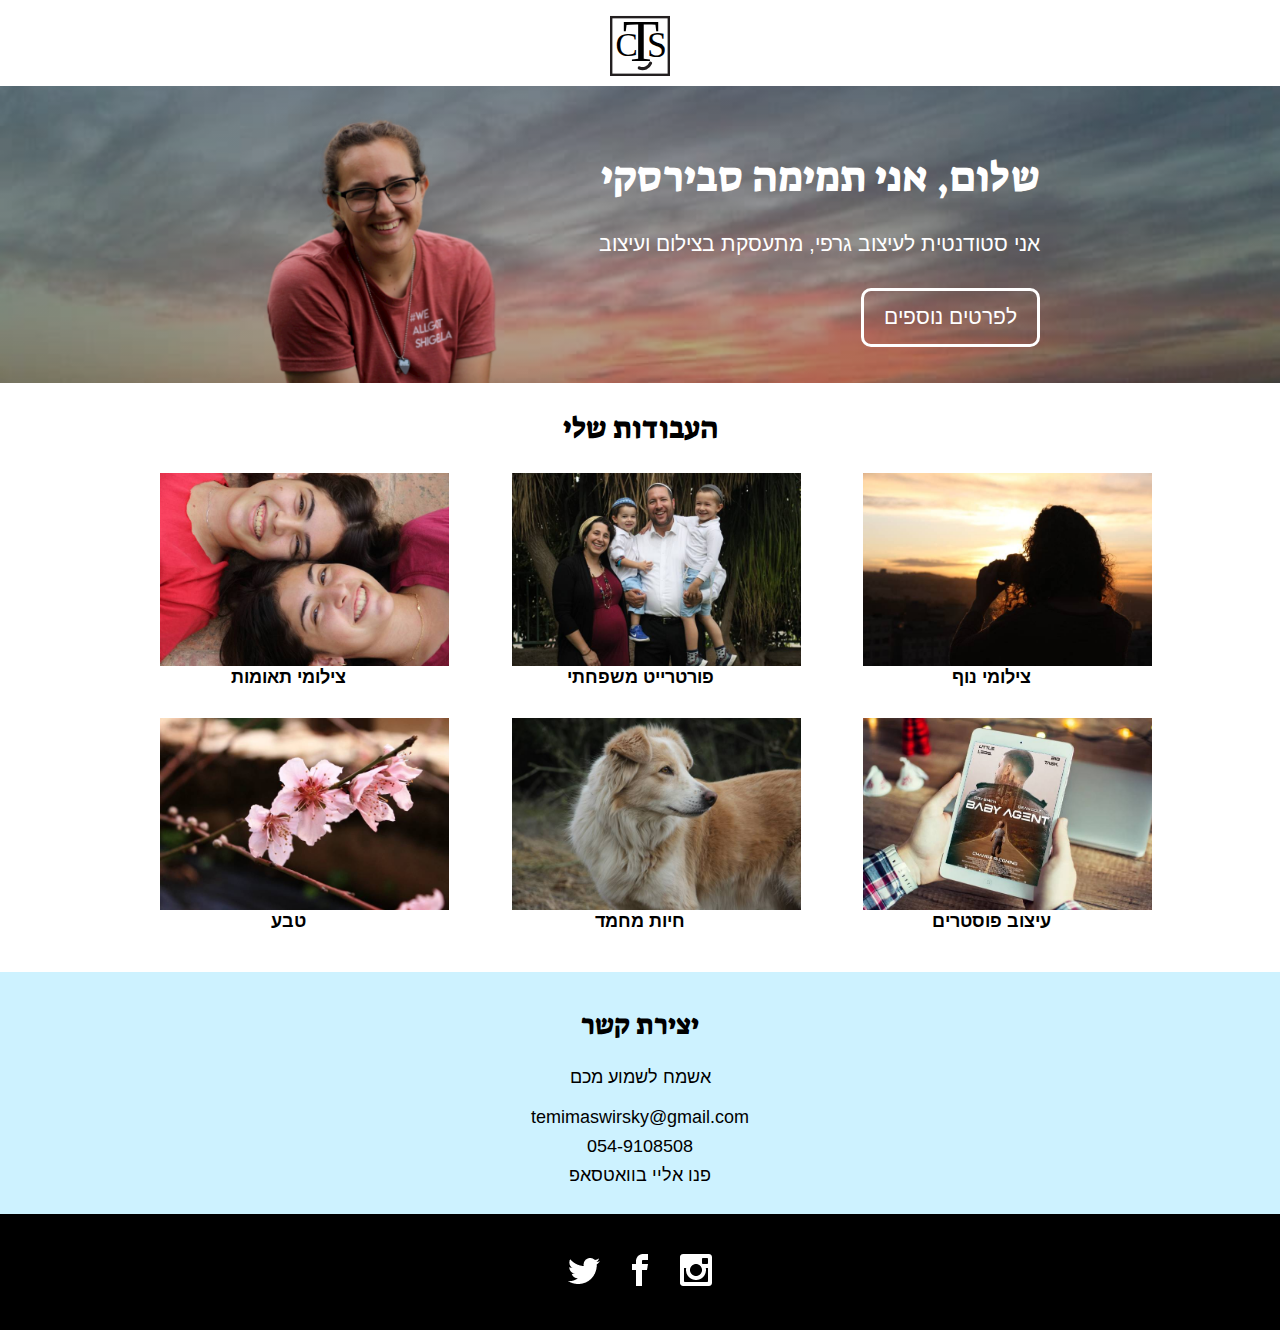
<file: index.html>
<!DOCTYPE html>
<html lang="he" dir="rtl">

<head>
    <meta charset="UTF-8">
    <title>פרוייקט מסכם סמסטר - תמימה סבירסקי</title>
    <link rel="stylesheet" href="style.css">
    <link rel="preconnect" href="https://fonts.gstatic.com">
    <link href="https://fonts.googleapis.com/css2?family=Arimo:wght@400;600;700&display=swap" rel="stylesheet">
    <link rel="preconnect" href="https://fonts.gstatic.com">
    <link href="https://fonts.googleapis.com/css2?family=Suez+One&display=swap" rel="stylesheet">
</head>

<body>
    <img src="img/Logo.svg" alt="Temima - אתרי אינטרנט" class="logo">
    <div class="about">
        <div class="container">
            <div>
                <h1>שלום, אני תמימה סבירסקי</h1>
                <p>אני סטודנטית לעיצוב גרפי, מתעסקת בצילום ועיצוב</p>
                <a href="" class="button">לפרטים נוספים</a>
            </div>
            <div>
                <img src="img/profile.png" alt="תמימה סבירסקי">
            </div>
        </div>
    </div>
    <h2> העבודות שלי</h2>
    <div class="container">
        <ul class="gallery">

            <li><img src="img/1.JPG" alt="">צילומי נוף</li>
            <li><img src="img/2.JPG" alt="">פורטרייט משפחתי</li>
            <li><img src="img/3.JPG" alt="">צילומי תאומות</li>
            <li><img src="img/4.jpg" alt="">עיצוב פוסטרים</li>
            <li><img src="img/5.JPG" alt="">חיות מחמד</li>
            <li><img src="img/6.JPG" alt="">טבע</li>
        </ul>
    </div>
    <div class="contact">
        <div class="container">
            <h2>יצירת קשר</h2>
            <p>אשמח לשמוע מכם
            </p>
            <ul>
                <li><a href="mailto:temimaswirsky@gmail.com">temimaswirsky@gmail.com</a></li>
                <li><a href="tel:972549108508">054-9108508</a></li>
                <li><a href="https://wa.me/972549108508">פנו אליי בוואטסאפ</a></li>
            </ul>
        </div>
    </div>
    <div class="footer">
        <a target="_blank" href="https://www.instagram.com/tamzswir/"><img src="img/instagram.png" alt=""></a>
        <a target="_blank" href="https://www.facebook.com/temima.swirsky"><img src="img/facebook.png" alt=""></a>
        <a target="_blank" href="https://twitter.com/temimaswirsky"><img src="img/twitter.png" alt=""></a>
    </div>
</body></html>
</file>
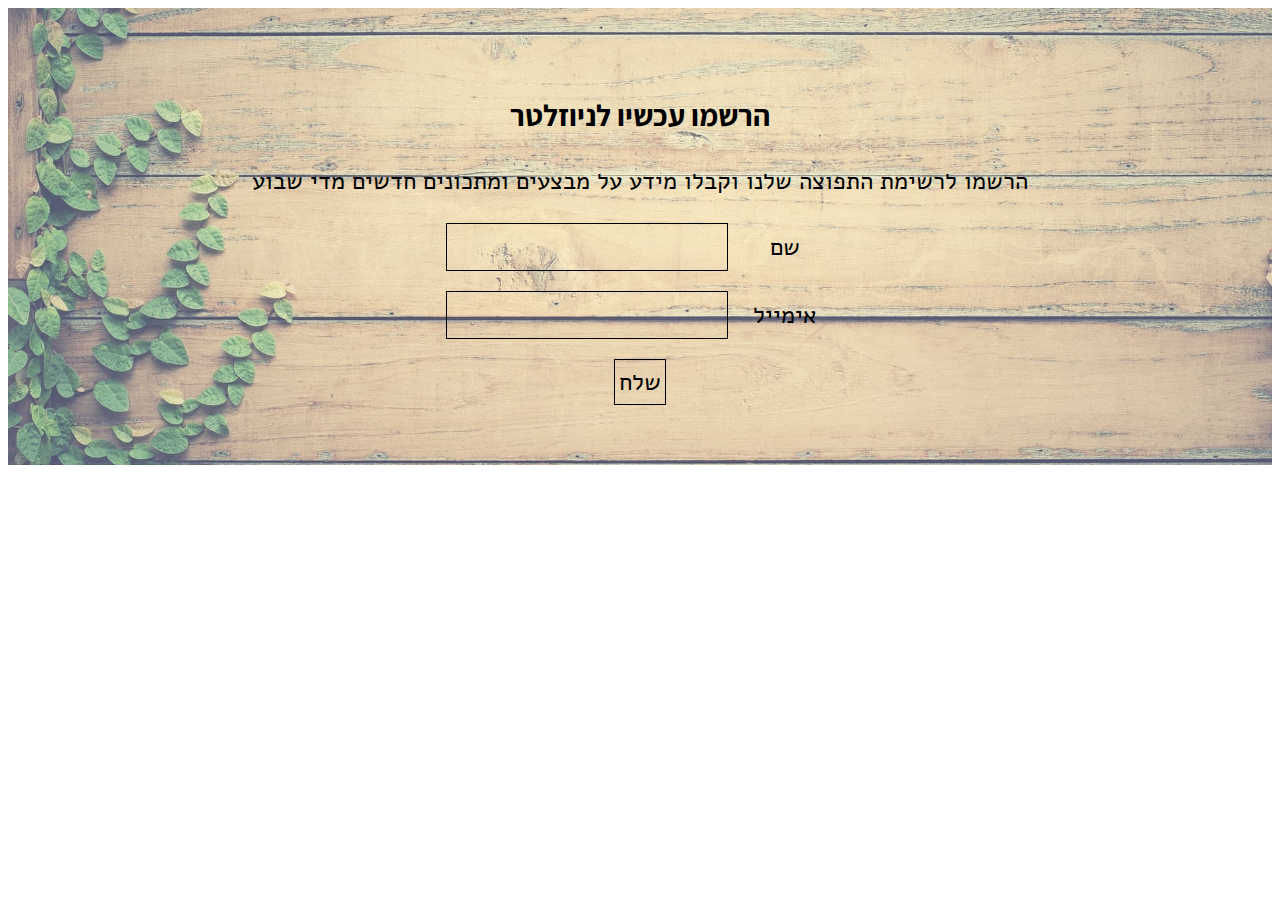
<file: 2.html>
<!DOCTYPE html>
<html lang="he" dir="rtl">

<head>
    <meta charset="UTF-8">
    <title>תמימה סבירסקי</title>
    <link rel="stylesheet" href="Noice.css">
    <link href="https://fonts.googleapis.com/css2?family=Assistant:wght@300;700&display=swap" rel="stylesheet">
    <link rel="preconnect" href="https://fonts.gstatic.com">
    <link href="https://fonts.googleapis.com/css2?family=Amatic+SC:wght@400;700&display=swap" rel="stylesheet">
    <link rel="preconnect" href="https://fonts.gstatic.com">
    <link href="https://fonts.googleapis.com/css2?family=Alef:wght@400;700&display=swap" rel="stylesheet">
</head>

<body>
    <div class="news">
        <h2>הרשמו עכשיו לניוזלטר</h2>
        <p>הרשמו לרשימת התפוצה שלנו וקבלו מידע על מבצעים ומתכונים חדשים מדי שבוע</p>
        <form action="">
            <label>
               <span>שם</span> 
                <input type="text">
            </label>
            <label>
                <span>אימייל</span>
                <input type="email" dir="ltr">
            </label>
            <input type="submit" value="שלח" class=button>
        </form>
    </div>

</body></html>
</file>
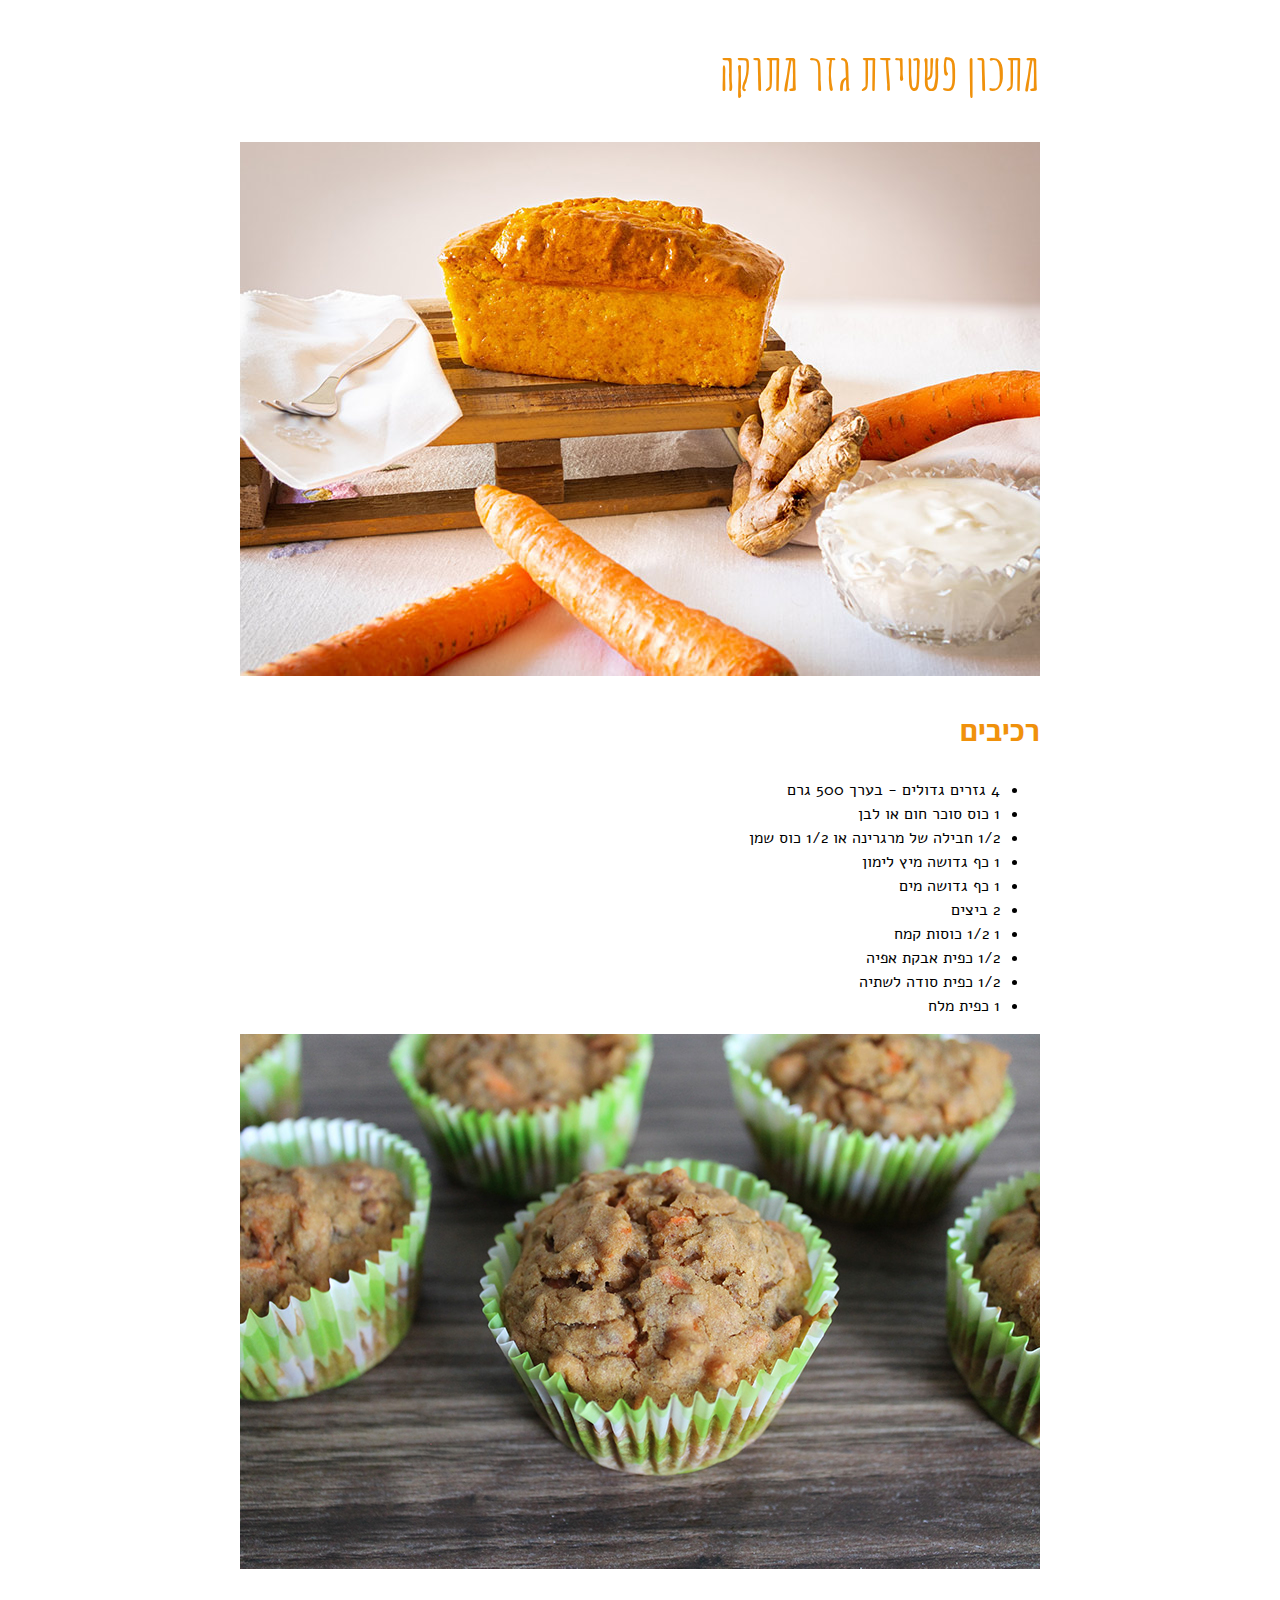
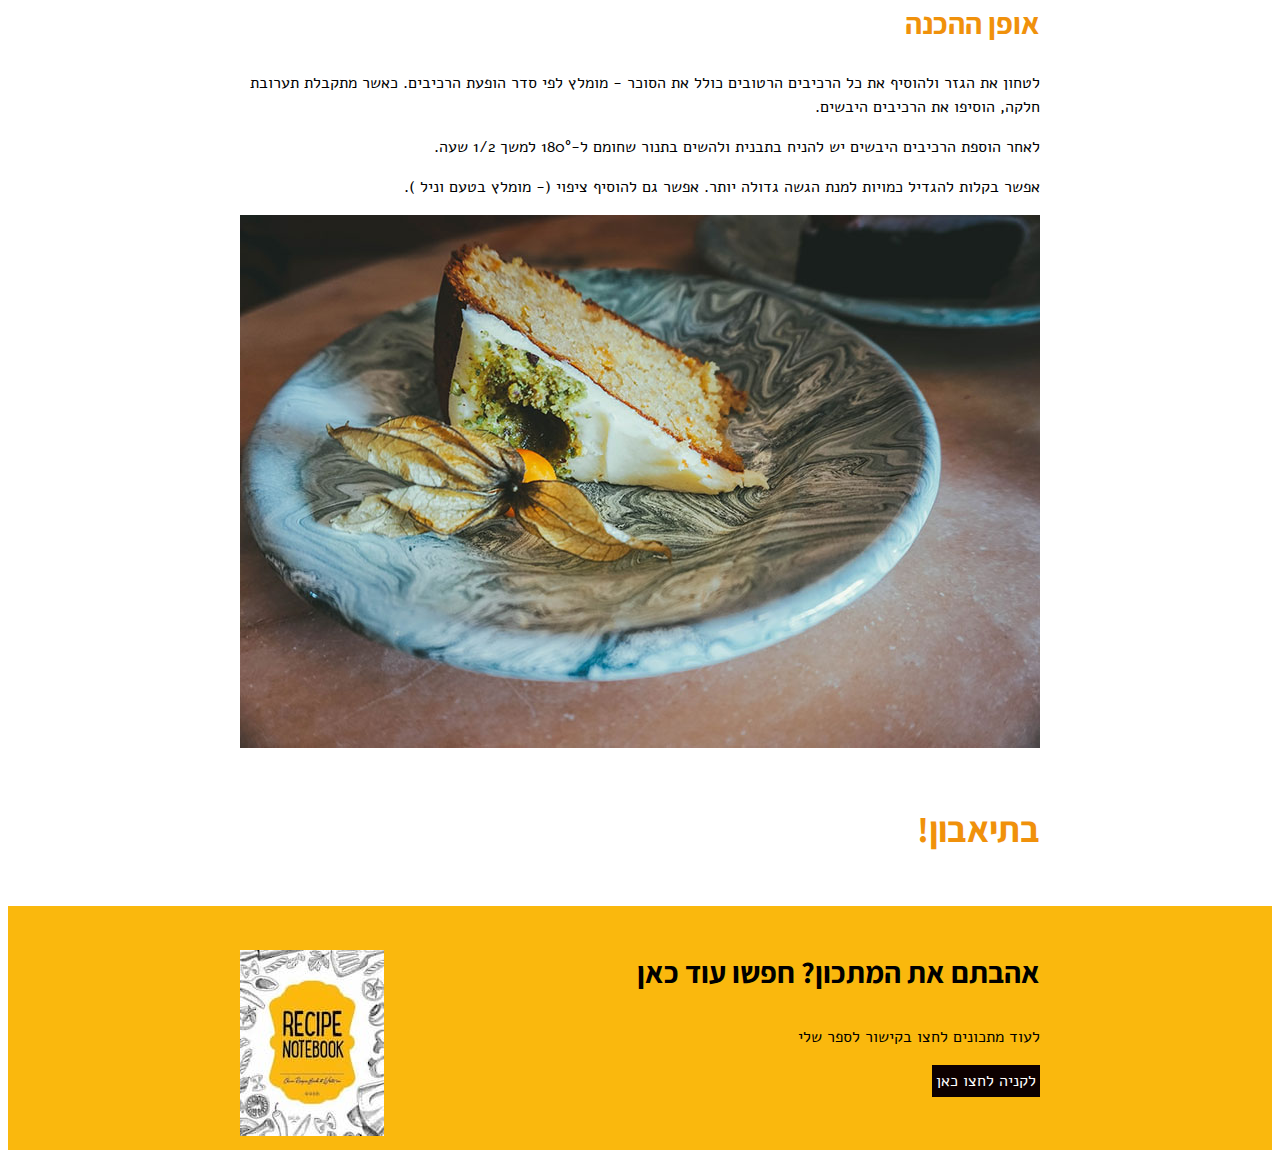
<file: firstsite.html>
<!DOCTYPE html>
<html lang="he" dir="rtl">

<head>
    <meta charset="UTF-8">
    <title>תמימה סבירסקי</title>
    <link rel="stylesheet" href="Noice.css">
    <link href="https://fonts.googleapis.com/css2?family=Assistant:wght@300;700&display=swap" rel="stylesheet">
    <link rel="preconnect" href="https://fonts.gstatic.com">
    <link href="https://fonts.googleapis.com/css2?family=Amatic+SC:wght@400;700&display=swap" rel="stylesheet">
    <link rel="preconnect" href="https://fonts.gstatic.com">
    <link href="https://fonts.googleapis.com/css2?family=Alef:wght@400;700&display=swap" rel="stylesheet">
</head>

<body>
    <div class="container">
        <h1>מתכון פשטידת גזר מתוקה</h1>
        <img src="img/carrot%20cake.jpg" alt="">
        <h2>רכיבים</h2>
        <ul>
            <li>4 גזרים גדולים - בערך 500 גרם</li>
            <li>1 כוס סוכר חום או לבן</li>
            <li>1/2 חבילה של מרגרינה או 1/2 כוס שמן</li>
            <li>1 כף גדושה מיץ לימון</li>
            <li>1 כף גדושה מים</li>
            <li>2 ביצים</li>
            <li>1 1/2 כוסות קמח </li>
            <li>1/2 כפית אבקת אפיה</li>
            <li>1/2 כפית סודה לשתיה</li>
            <li>1 כפית מלח</li>
        </ul>
        <img src="img/carrot%20cupcake.jpg" alt="">
        <h2>אופן ההכנה</h2>
        <p>לטחון את הגזר ולהוסיף את כל הרכיבים הרטובים כולל את הסוכר - מומלץ לפי סדר הופעת הרכיבים. כאשר מתקבלת תערובת חלקה, הוסיפו את הרכיבים היבשים.</p>
        <p>לאחר הוספת הרכיבים היבשים יש להניח בתבנית ולהשים בתנור שחומם ל-180&#176; למשך 1/2 שעה.</p>
        <p>אפשר בקלות להגדיל כמויות למנת הגשה גדולה יותר. אפשר גם להוסיף ציפוי &#40;- מומלץ בטעם וניל &#41;.</p>
        <img src="img/carrot-slice.jpg" alt="">
        <h4>בתיאבון!</h4>

    </div>

    <div class="cta">
        <div class="container">
            <img src="img/recipe%20book%20(2).jpg" alt="" class="alignleft">
            <h3>אהבתם את המתכון? חפשו עוד כאן</h3>
            <p>לעוד מתכונים לחצו בקישור לספר שלי</p>
            <a class="button" href="https://www.bookdepository.com/Recipe-Notebook-D-C-D-Press/9781708040321?redirected=true&utm_medium=Google&utm_campaign=Base7&utm_source=IL&utm_content=Recipe-Notebook&selectCurrency=ILS&w=AFF9AU96HS08XJA8VC2C&pdg=pla-315541733446:cmp-8896614386:adg-91345587082:crv-411479337354:pos-:dev-c&gclid=CjwKCAiA2O39BRBjEiwApB2Ikv7g4KR4y5N_I47Kwoh8Ysww6hv-lRU_G0XUzThc_5jikbK1kMexqBoCuj8QAvD_BwE">לקניה לחצו כאן</a>
        </div>
    </div>
</body></html>
</file>
<file: style.css>
body {
    margin: 0;
    font-family: 'Arimo', sans-serif;
}

h1,
h2,
h3 {
    font-family: 'Suez One', serif;
    color: #000;
    font-size: 400;
}

.about {
    background-image: linear-gradient(rgba(0, 0, 0, 0.3), rgba(0, 0, 0, 0.3)), url(img/sunset.jpg);
    background-attachment: fixed;
    font-size: 21px;
    background-position: center;
    background-repeat: no-repeat;
    max-width: 100%;
    background-size: cover;
}
img {
  max-width: 100%;
  width: auto;
  height: auto;
}
.container {
  max-width:1024px;
  margin: auto;
}
.about .container {
    max-width: 800px;
    margin: auto;
    color: #fff;
}

.about img {
    max-width: 90%;
    width: auto;
    height: auto;
    display: block;
    padding-top: 30px;
}

.about .container {
    display: grid;
    grid-template-columns: 2fr 1fr;
    align-items: center;
    grid-gap: 30px;
}
.about h1{
    color: #fff;
    font-weight: 400;
}
.button {
    text-decoration: none;
    border: 3px solid #fff;
    padding: 14px 20px;
    display: inline-block;
    border-radius: 10px;
    margin-top: 10px;
    color: #fff;
}

.button:hover {
    background: #fff;
    color: #000;
    transition: 2s;

}

.gallery {
    list-style: none;
    padding: 0;
    display: grid;
    grid-template-columns: 1fr 1fr 1fr;
    grid-gap: 30px;
    font-size: 18px;
    text-align: center;
    font-weight: bold;
    color: #000;
    

}

.gallery img {
    display: block;
    max-width: 90%;

}

h2 {
    font-size: 30px;
    text-align: center;
    font-style: normal;
    font-weight: 400;
}

.logo {
    max-width: 60px;
    display: block;
    margin: 10px auto;
}

.contact {
    background: #CDF2FF;
    font-size: 18px;
    text-align: center;
    margin-top: 40px;
    padding: 10px 0;
    color: #000;
}

.contact a:hover {
    opacity: 0.7;
    text-decoration-line: underline;
    
}

.contact ul {
    list-style: none;
    padding: 0;
    color: #000;
    font-size: 18px;
}

.contact li {
    margin-bottom: 7px;
    color: #000;
}
.contact h2{
    font-size: 28px;
}

.footer {
    background: #000;
    text-align: center;
    padding: 40px 0;
}

.footer a {
    margin: 0 10px;
}

a {
    color: #000;
    text-decoration: none;
}
</file>
<file: Noice.css>
body {
    font-family: 'Alef', sans-serif;
    font-size: 16px;
    font-weight: 300;

    color: black;
    line-height: 1.5;
}

h1 {
    font-family: 'Amatic SC', cursive;
    font-weight: 700;
    font-size: 50px;
    color: #f0910b;
}

h2 {
    font-family: 'Assistant', sans-serif;
    font-weight: 700;
    font-size: 30px;
    color: #f0910b;
}

h4 {
    font-family: 'Assistant', sans-serif;
    font-weight: 700;
    font-size: 36px;
    color: #f0910b;
}

.container {
    max-width: 800px;
    margin: auto;
}

img {
    max-width: 100%;
    width: auto;
    height: auto;
}

.cta {

    padding: 14px;
    background-color: #fab80d;
    text-align: right;
    margin-top: 50px;
    overflow: hidden;
}

.button {
    background: #0d0000;
    text-decoration: none;
    color: #fff;
    padding: 4px;
    display: inline-block;
}

.alignleft {
    float: left;
}

h3 {
    font-family: 'Assistant', sans-serif;
    font-weight: 700;
    font-size: 30px;
    color: black;
}

.news {
    padding: 60px;
    background-image: linear-gradient(rgba(255, 255, 255, 0.3), rgba(255, 255, 255, 0.3)), url(img/bg.jpg);
    background-size: cover;
    background-position: center;
    text-align: center;
    font-size: 24px;
    color: #000;

}

.news h2 {
    color: #000;

}

input {
    font: inherit;
    color: inherit;
    background: none;
    border: 1px solid;
    padding: 5px;
}

.news .button {
    background: none;
    color: #000;
}

label span {
    display: inline-block;
    width: 100px;
}
label {
  margin-bottom:20px;
  display: block;
}
</file>
